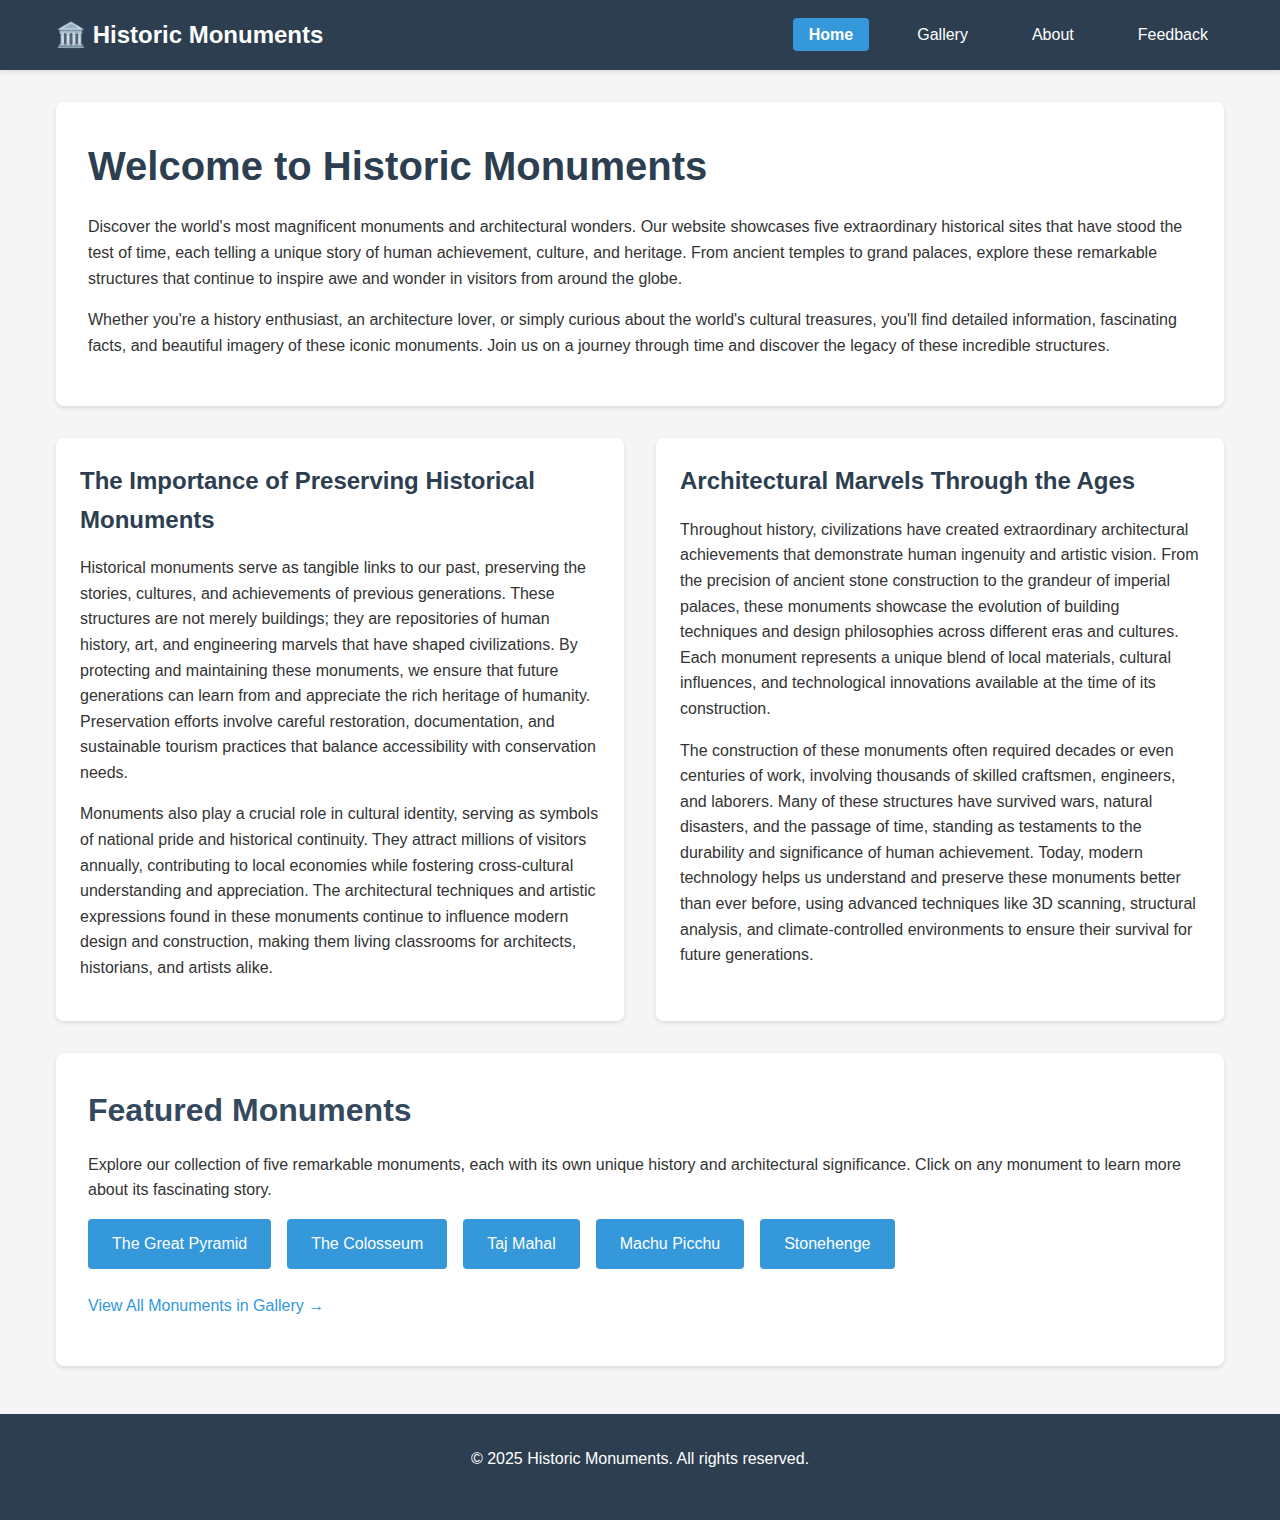
<file: index.html>
<!DOCTYPE html>
<html lang="en">
<head>
    <meta charset="UTF-8">
    <meta name="viewport" content="width=device-width, initial-scale=1.0">
    <title>Touristic Monuments - Home</title>
    <link rel="stylesheet" href="css/styles.css">
</head>
<body>
    <header>
        <div class="header-container">
            <div class="logo">🏛️ Historic Monuments</div>
            <nav>
                <ul>
                    <li><a href="index.html">Home</a></li>
                    <li><a href="gallery.html">Gallery</a></li>
                    <li><a href="about.html">About</a></li>
                    <li><a href="feedback.html">Feedback</a></li>
                </ul>
            </nav>
        </div>
    </header>

    <main>
        <section class="intro">
            <h1>Welcome to Historic Monuments</h1>
            <p>Discover the world's most magnificent monuments and architectural wonders. Our website showcases five extraordinary historical sites that have stood the test of time, each telling a unique story of human achievement, culture, and heritage. From ancient temples to grand palaces, explore these remarkable structures that continue to inspire awe and wonder in visitors from around the globe.</p>
            <p>Whether you're a history enthusiast, an architecture lover, or simply curious about the world's cultural treasures, you'll find detailed information, fascinating facts, and beautiful imagery of these iconic monuments. Join us on a journey through time and discover the legacy of these incredible structures.</p>
        </section>

        <section class="articles">
            <article>
                <h3>The Importance of Preserving Historical Monuments</h3>
                <p>Historical monuments serve as tangible links to our past, preserving the stories, cultures, and achievements of previous generations. These structures are not merely buildings; they are repositories of human history, art, and engineering marvels that have shaped civilizations. By protecting and maintaining these monuments, we ensure that future generations can learn from and appreciate the rich heritage of humanity. Preservation efforts involve careful restoration, documentation, and sustainable tourism practices that balance accessibility with conservation needs.</p>
                <p>Monuments also play a crucial role in cultural identity, serving as symbols of national pride and historical continuity. They attract millions of visitors annually, contributing to local economies while fostering cross-cultural understanding and appreciation. The architectural techniques and artistic expressions found in these monuments continue to influence modern design and construction, making them living classrooms for architects, historians, and artists alike.</p>
            </article>

            <article>
                <h3>Architectural Marvels Through the Ages</h3>
                <p>Throughout history, civilizations have created extraordinary architectural achievements that demonstrate human ingenuity and artistic vision. From the precision of ancient stone construction to the grandeur of imperial palaces, these monuments showcase the evolution of building techniques and design philosophies across different eras and cultures. Each monument represents a unique blend of local materials, cultural influences, and technological innovations available at the time of its construction.</p>
                <p>The construction of these monuments often required decades or even centuries of work, involving thousands of skilled craftsmen, engineers, and laborers. Many of these structures have survived wars, natural disasters, and the passage of time, standing as testaments to the durability and significance of human achievement. Today, modern technology helps us understand and preserve these monuments better than ever before, using advanced techniques like 3D scanning, structural analysis, and climate-controlled environments to ensure their survival for future generations.</p>
            </article>
        </section>

        <section class="featured-monuments">
            <h2>Featured Monuments</h2>
            <p>Explore our collection of five remarkable monuments, each with its own unique history and architectural significance. Click on any monument to learn more about its fascinating story.</p>
            <div class="featured-list">
                <a href="monument-1.html">The Great Pyramid</a>
                <a href="monument-2.html">The Colosseum</a>
                <a href="monument-3.html">Taj Mahal</a>
                <a href="monument-4.html">Machu Picchu</a>
                <a href="monument-5.html">Stonehenge</a>
            </div>
            <p style="margin-top: 1.5rem;"><a href="gallery.html">View All Monuments in Gallery →</a></p>
        </section>
    </main>

    <footer>
        <p>&copy; 2025 Historic Monuments. All rights reserved.</p>
    </footer>

    <script src="js/main.js"></script>
</body>
</html>
</file>
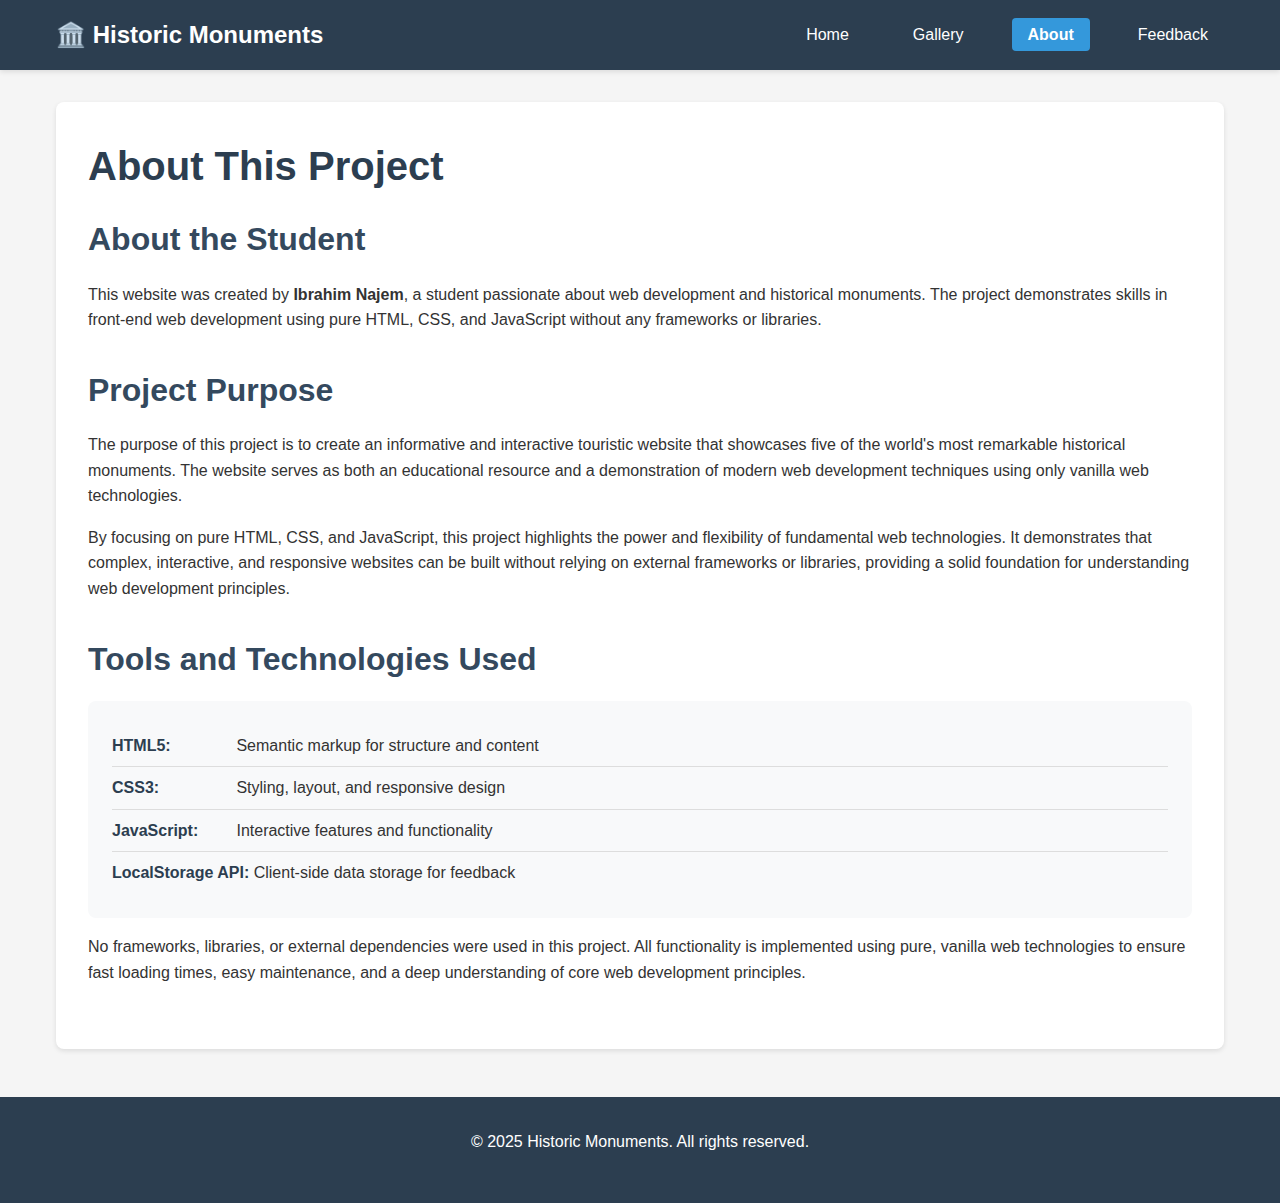
<file: about.html>
<!DOCTYPE html>
<html lang="en">
<head>
    <meta charset="UTF-8">
    <meta name="viewport" content="width=device-width, initial-scale=1.0">
    <title>About - Historic Monuments</title>
    <link rel="stylesheet" href="css/styles.css">
</head>
<body>
    <header>
        <div class="header-container">
            <div class="logo">🏛️ Historic Monuments</div>
            <nav>
                <ul>
                    <li><a href="index.html">Home</a></li>
                    <li><a href="gallery.html">Gallery</a></li>
                    <li><a href="about.html">About</a></li>
                    <li><a href="feedback.html">Feedback</a></li>
                </ul>
            </nav>
        </div>
    </header>

    <main>
        <div class="about-content">
            <h1>About This Project</h1>
            
            <section>
                <h2>About the Student</h2>
                <p>This website was created by <strong>Ibrahim Najem</strong>, a student passionate about web development and historical monuments. The project demonstrates skills in front-end web development using pure HTML, CSS, and JavaScript without any frameworks or libraries.</p>
            </section>

            <section>
                <h2>Project Purpose</h2>
                <p>The purpose of this project is to create an informative and interactive touristic website that showcases five of the world's most remarkable historical monuments. The website serves as both an educational resource and a demonstration of modern web development techniques using only vanilla web technologies.</p>
                <p>By focusing on pure HTML, CSS, and JavaScript, this project highlights the power and flexibility of fundamental web technologies. It demonstrates that complex, interactive, and responsive websites can be built without relying on external frameworks or libraries, providing a solid foundation for understanding web development principles.</p>
            </section>

            <section>
                <h2>Tools and Technologies Used</h2>
                <ul class="facts-list">
                    <li><strong>HTML5:</strong> Semantic markup for structure and content</li>
                    <li><strong>CSS3:</strong> Styling, layout, and responsive design</li>
                    <li><strong>JavaScript:</strong> Interactive features and functionality</li>
                    <li><strong>LocalStorage API:</strong> Client-side data storage for feedback</li>
                </ul>
                <p style="margin-top: 1rem;">No frameworks, libraries, or external dependencies were used in this project. All functionality is implemented using pure, vanilla web technologies to ensure fast loading times, easy maintenance, and a deep understanding of core web development principles.</p>
            </section>
        </div>
    </main>

    <footer>
        <p>&copy; 2025 Historic Monuments. All rights reserved.</p>
    </footer>

    <script src="js/main.js"></script>
</body>
</html>
</file>
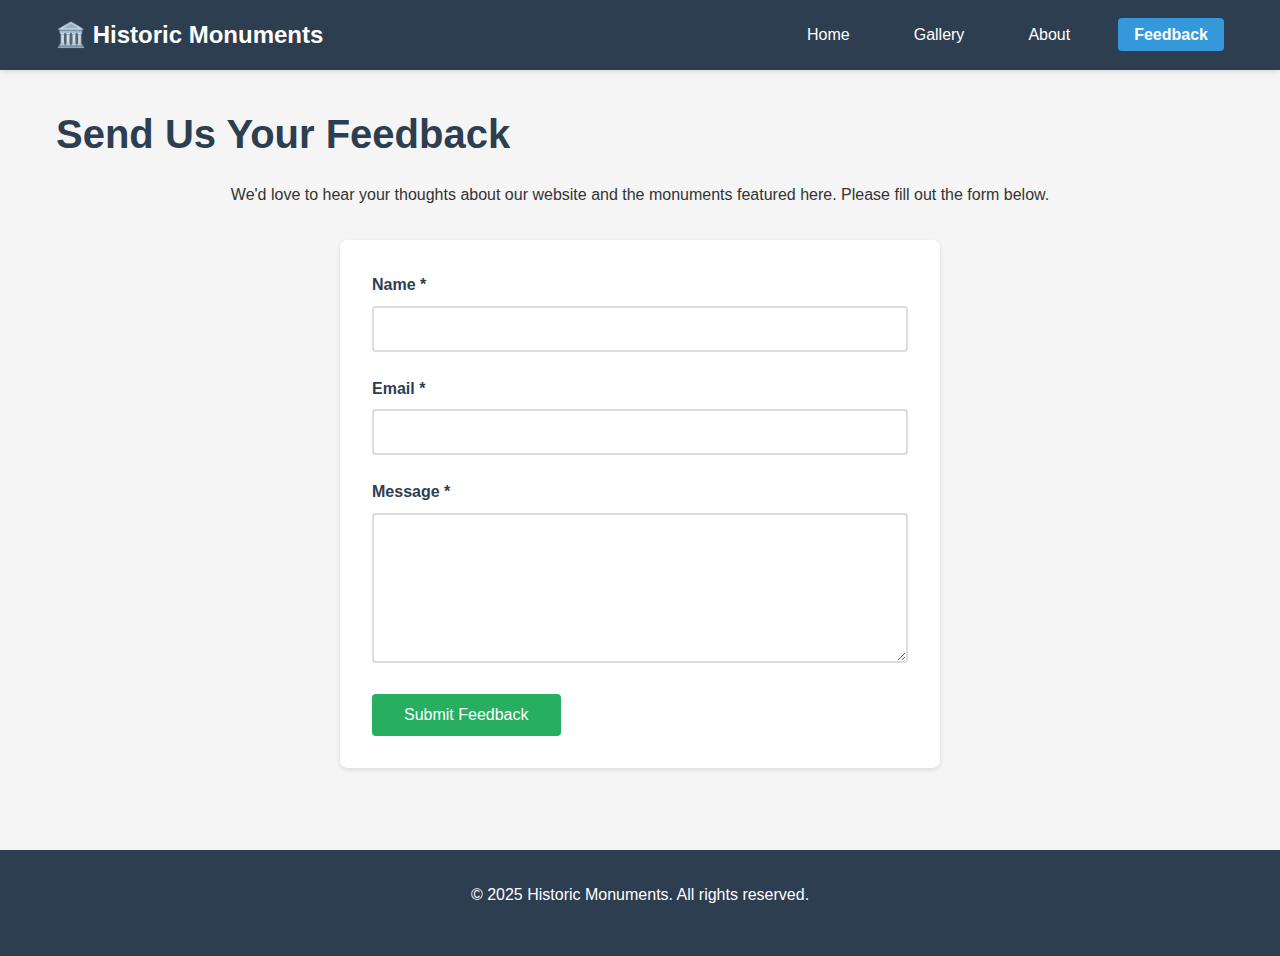
<file: feedback.html>
<!DOCTYPE html>
<html lang="en">
<head>
    <meta charset="UTF-8">
    <meta name="viewport" content="width=device-width, initial-scale=1.0">
    <title>Feedback - Historic Monuments</title>
    <link rel="stylesheet" href="css/styles.css">
</head>
<body>
    <header>
        <div class="header-container">
            <div class="logo">🏛️ Historic Monuments</div>
            <nav>
                <ul>
                    <li><a href="index.html">Home</a></li>
                    <li><a href="gallery.html">Gallery</a></li>
                    <li><a href="about.html">About</a></li>
                    <li><a href="feedback.html">Feedback</a></li>
                </ul>
            </nav>
        </div>
    </header>

    <main>
        <h1>Send Us Your Feedback</h1>
        <p style="text-align: center; margin-bottom: 2rem;">We'd love to hear your thoughts about our website and the monuments featured here. Please fill out the form below.</p>
        
        <form id="feedback-form" class="feedback-form">
            <div class="form-group">
                <label for="name">Name *</label>
                <input type="text" id="name" name="name" required>
                <span class="error-message"></span>
            </div>

            <div class="form-group">
                <label for="email">Email *</label>
                <input type="email" id="email" name="email" required>
                <span class="error-message"></span>
            </div>

            <div class="form-group">
                <label for="message">Message *</label>
                <textarea id="message" name="message" required></textarea>
                <span class="error-message"></span>
            </div>

            <button type="submit" class="submit-btn">Submit Feedback</button>
            
            <div id="success-message" class="success-message"></div>
        </form>
    </main>

    <footer>
        <p>&copy; 2025 Historic Monuments. All rights reserved.</p>
    </footer>

    <script src="js/main.js"></script>
</body>
</html>
</file>
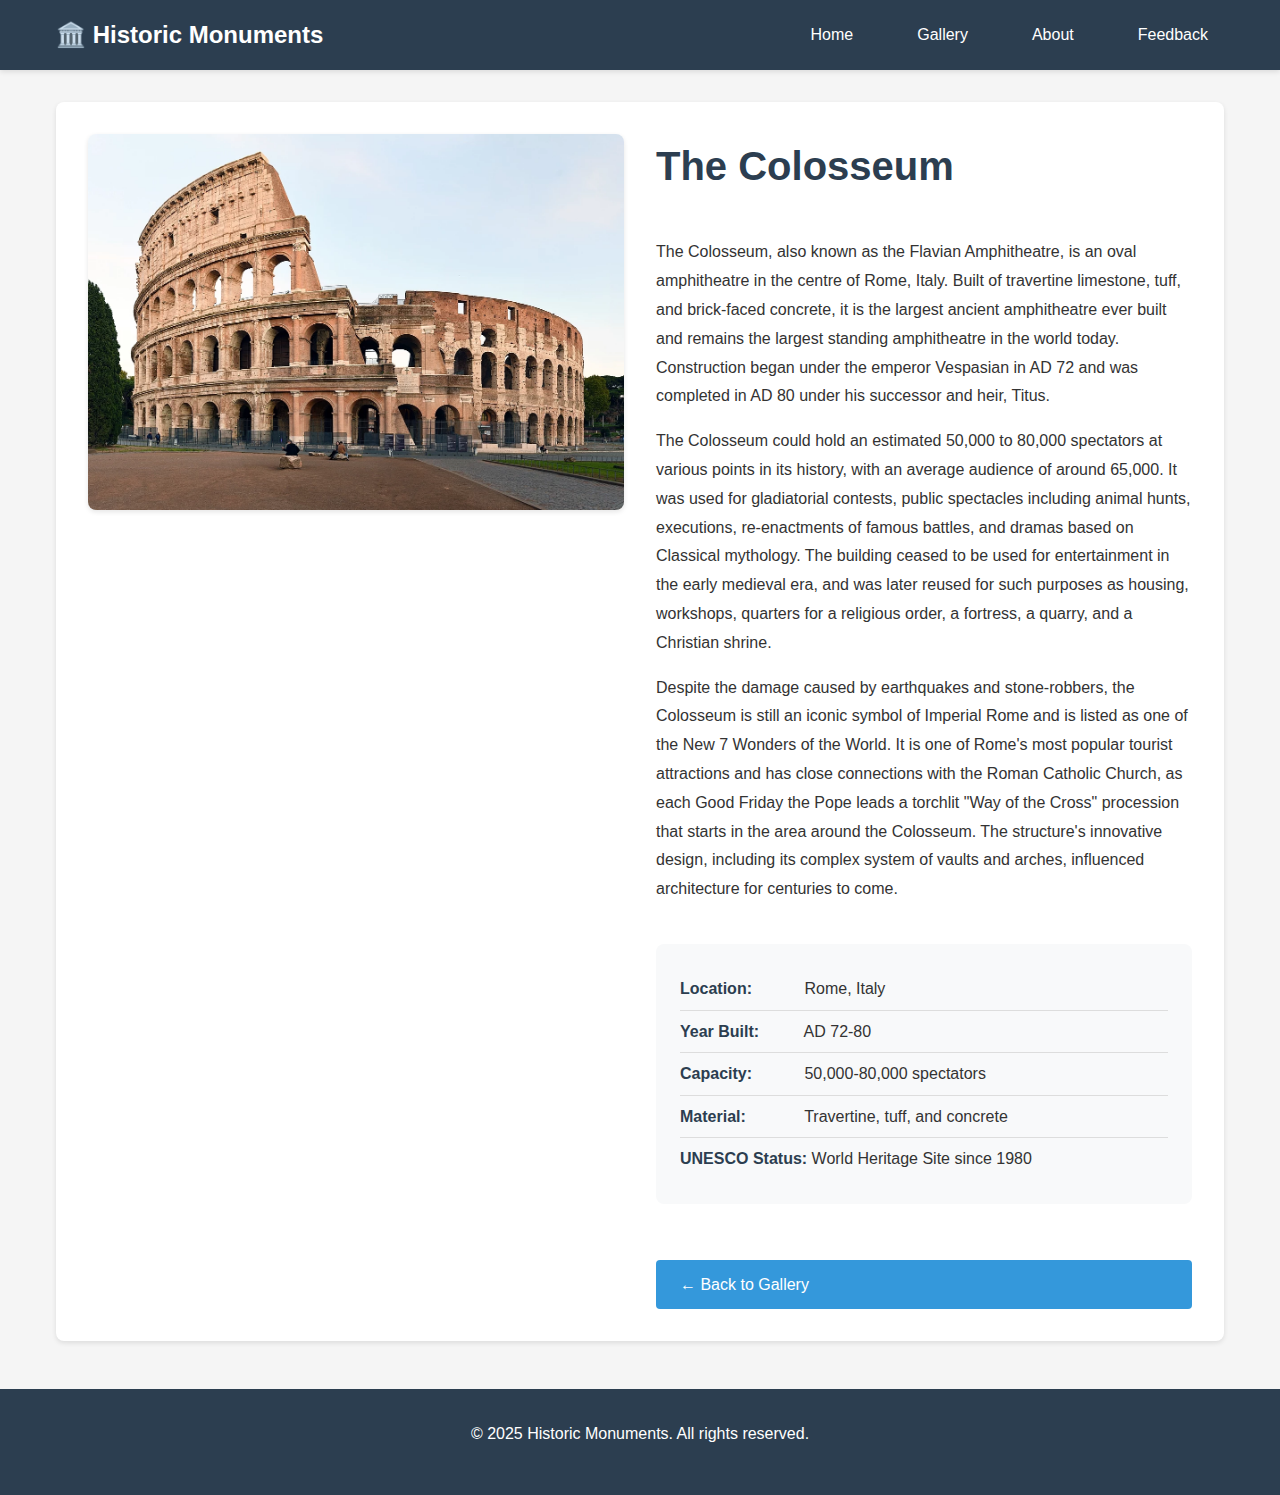
<file: monument-2.html>
<!DOCTYPE html>
<html lang="en">
<head>
    <meta charset="UTF-8">
    <meta name="viewport" content="width=device-width, initial-scale=1.0">
    <title>The Colosseum - Historic Monuments</title>
    <link rel="stylesheet" href="css/styles.css">
</head>
<body>
    <header>
        <div class="header-container">
            <div class="logo">🏛️ Historic Monuments</div>
            <nav>
                <ul>
                    <li><a href="index.html">Home</a></li>
                    <li><a href="gallery.html">Gallery</a></li>
                    <li><a href="about.html">About</a></li>
                    <li><a href="feedback.html">Feedback</a></li>
                </ul>
            </nav>
        </div>
    </header>

    <main>
        <div class="monument-detail">
            <div>
                <img src="images/The Colosseum.png" alt="The Colosseum in Rome" class="monument-image">
            </div>
            <div class="monument-info">
                <h1>The Colosseum</h1>
                <section class="monument-description">
                    <p>The Colosseum, also known as the Flavian Amphitheatre, is an oval amphitheatre in the centre of Rome, Italy. Built of travertine limestone, tuff, and brick-faced concrete, it is the largest ancient amphitheatre ever built and remains the largest standing amphitheatre in the world today. Construction began under the emperor Vespasian in AD 72 and was completed in AD 80 under his successor and heir, Titus.</p>
                    <p>The Colosseum could hold an estimated 50,000 to 80,000 spectators at various points in its history, with an average audience of around 65,000. It was used for gladiatorial contests, public spectacles including animal hunts, executions, re-enactments of famous battles, and dramas based on Classical mythology. The building ceased to be used for entertainment in the early medieval era, and was later reused for such purposes as housing, workshops, quarters for a religious order, a fortress, a quarry, and a Christian shrine.</p>
                    <p>Despite the damage caused by earthquakes and stone-robbers, the Colosseum is still an iconic symbol of Imperial Rome and is listed as one of the New 7 Wonders of the World. It is one of Rome's most popular tourist attractions and has close connections with the Roman Catholic Church, as each Good Friday the Pope leads a torchlit "Way of the Cross" procession that starts in the area around the Colosseum. The structure's innovative design, including its complex system of vaults and arches, influenced architecture for centuries to come.</p>
                </section>
                <ul class="facts-list">
                    <li><strong>Location:</strong> Rome, Italy</li>
                    <li><strong>Year Built:</strong> AD 72-80</li>
                    <li><strong>Capacity:</strong> 50,000-80,000 spectators</li>
                    <li><strong>Material:</strong> Travertine, tuff, and concrete</li>
                    <li><strong>UNESCO Status:</strong> World Heritage Site since 1980</li>
                </ul>
                <a href="gallery.html" class="back-link">← Back to Gallery</a>
            </div>
        </div>
    </main>

    <footer>
        <p>&copy; 2025 Historic Monuments. All rights reserved.</p>
    </footer>

    <script src="js/main.js"></script>
</body>
</html>
</file>
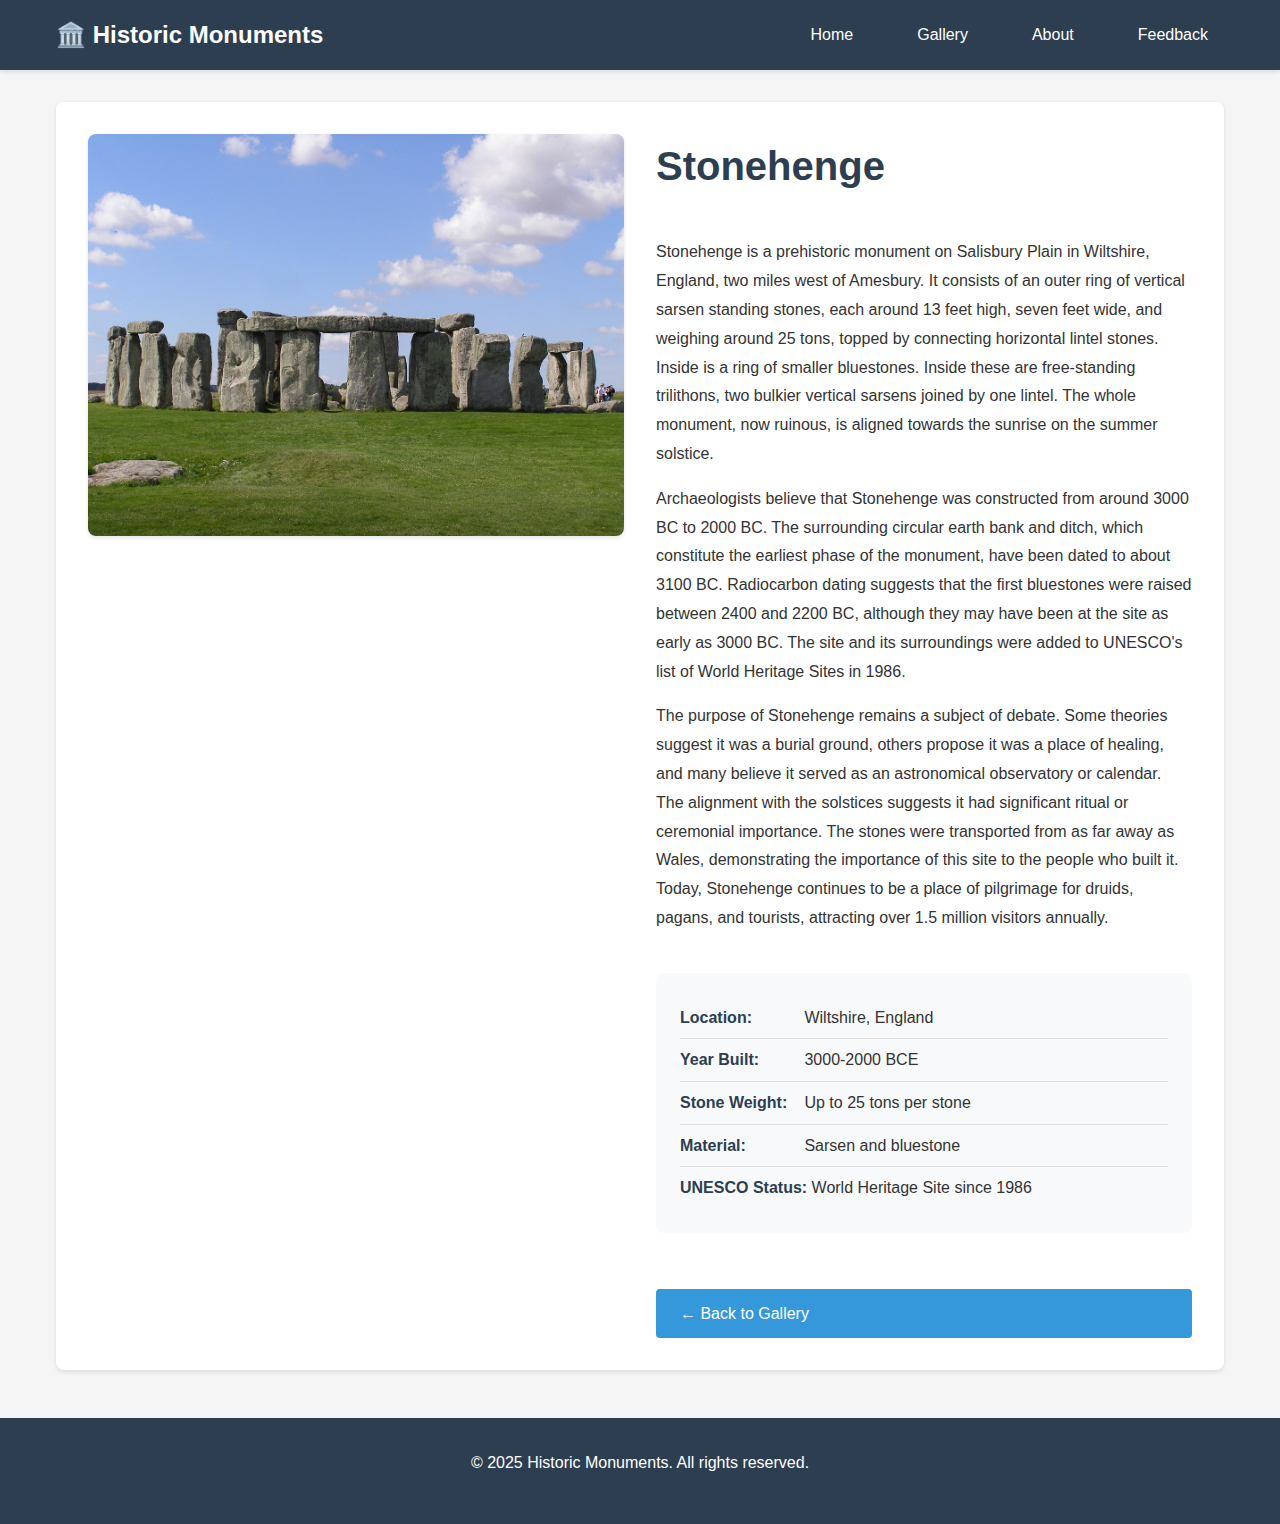
<file: monument-5.html>
<!DOCTYPE html>
<html lang="en">
<head>
    <meta charset="UTF-8">
    <meta name="viewport" content="width=device-width, initial-scale=1.0">
    <title>Stonehenge - Historic Monuments</title>
    <link rel="stylesheet" href="css/styles.css">
</head>
<body>
    <header>
        <div class="header-container">
            <div class="logo">🏛️ Historic Monuments</div>
            <nav>
                <ul>
                    <li><a href="index.html">Home</a></li>
                    <li><a href="gallery.html">Gallery</a></li>
                    <li><a href="about.html">About</a></li>
                    <li><a href="feedback.html">Feedback</a></li>
                </ul>
            </nav>
        </div>
    </header>

    <main>
        <div class="monument-detail">
            <div>
                <img src="images/Stonehenge.png" alt="Stonehenge in England" class="monument-image">
            </div>
            <div class="monument-info">
                <h1>Stonehenge</h1>
                <section class="monument-description">
                    <p>Stonehenge is a prehistoric monument on Salisbury Plain in Wiltshire, England, two miles west of Amesbury. It consists of an outer ring of vertical sarsen standing stones, each around 13 feet high, seven feet wide, and weighing around 25 tons, topped by connecting horizontal lintel stones. Inside is a ring of smaller bluestones. Inside these are free-standing trilithons, two bulkier vertical sarsens joined by one lintel. The whole monument, now ruinous, is aligned towards the sunrise on the summer solstice.</p>
                    <p>Archaeologists believe that Stonehenge was constructed from around 3000 BC to 2000 BC. The surrounding circular earth bank and ditch, which constitute the earliest phase of the monument, have been dated to about 3100 BC. Radiocarbon dating suggests that the first bluestones were raised between 2400 and 2200 BC, although they may have been at the site as early as 3000 BC. The site and its surroundings were added to UNESCO's list of World Heritage Sites in 1986.</p>
                    <p>The purpose of Stonehenge remains a subject of debate. Some theories suggest it was a burial ground, others propose it was a place of healing, and many believe it served as an astronomical observatory or calendar. The alignment with the solstices suggests it had significant ritual or ceremonial importance. The stones were transported from as far away as Wales, demonstrating the importance of this site to the people who built it. Today, Stonehenge continues to be a place of pilgrimage for druids, pagans, and tourists, attracting over 1.5 million visitors annually.</p>
                </section>
                <ul class="facts-list">
                    <li><strong>Location:</strong> Wiltshire, England</li>
                    <li><strong>Year Built:</strong> 3000-2000 BCE</li>
                    <li><strong>Stone Weight:</strong> Up to 25 tons per stone</li>
                    <li><strong>Material:</strong> Sarsen and bluestone</li>
                    <li><strong>UNESCO Status:</strong> World Heritage Site since 1986</li>
                </ul>
                <a href="gallery.html" class="back-link">← Back to Gallery</a>
            </div>
        </div>
    </main>

    <footer>
        <p>&copy; 2025 Historic Monuments. All rights reserved.</p>
    </footer>

    <script src="js/main.js"></script>
</body>
</html>
</file>
<file: css/styles.css>
/* Reset and Base Styles */
* {
    margin: 0;
    padding: 0;
    box-sizing: border-box;
}

body {
    font-family: 'Segoe UI', Tahoma, Geneva, Verdana, sans-serif;
    line-height: 1.6;
    color: #333;
    background-color: #f5f5f5;
}

/* Typography */
h1 {
    font-size: 2.5rem;
    margin-bottom: 1rem;
    color: #2c3e50;
}

h2 {
    font-size: 2rem;
    margin-bottom: 1rem;
    color: #34495e;
}

h3 {
    font-size: 1.5rem;
    margin-bottom: 0.75rem;
    color: #34495e;
}

p {
    margin-bottom: 1rem;
}

a {
    color: #3498db;
    text-decoration: none;
    transition: color 0.3s ease;
}

a:hover {
    color: #2980b9;
}

a:focus {
    outline: 2px solid #3498db;
    outline-offset: 2px;
}

/* Header and Navigation */
header {
    background-color: #2c3e50;
    color: white;
    padding: 1rem 0;
    box-shadow: 0 2px 5px rgba(0,0,0,0.1);
}

.header-container {
    max-width: 1200px;
    margin: 0 auto;
    padding: 0 1rem;
    display: flex;
    justify-content: space-between;
    align-items: center;
}

.logo {
    font-size: 1.5rem;
    font-weight: bold;
}

nav ul {
    list-style: none;
    display: flex;
    gap: 2rem;
}

nav a {
    color: white;
    padding: 0.5rem 1rem;
    border-radius: 4px;
    transition: background-color 0.3s ease;
}

nav a:hover {
    background-color: #34495e;
}

nav a.active {
    background-color: #3498db;
    font-weight: bold;
}

nav a:focus {
    outline: 2px solid #3498db;
    outline-offset: 2px;
}

/* Main Content */
main {
    max-width: 1200px;
    margin: 2rem auto;
    padding: 0 1rem;
    min-height: calc(100vh - 200px);
}

/* Footer */
footer {
    background-color: #2c3e50;
    color: white;
    text-align: center;
    padding: 2rem 0;
    margin-top: 3rem;
}

/* Intro Section */
.intro {
    background-color: white;
    padding: 2rem;
    border-radius: 8px;
    margin-bottom: 2rem;
    box-shadow: 0 2px 5px rgba(0,0,0,0.1);
}

/* Articles */
.articles {
    display: grid;
    grid-template-columns: repeat(auto-fit, minmax(300px, 1fr));
    gap: 2rem;
    margin-bottom: 2rem;
}

article {
    background-color: white;
    padding: 1.5rem;
    border-radius: 8px;
    box-shadow: 0 2px 5px rgba(0,0,0,0.1);
}

article h3 {
    margin-bottom: 1rem;
    color: #2c3e50;
}

/* Featured Monuments */
.featured-monuments {
    background-color: white;
    padding: 2rem;
    border-radius: 8px;
    box-shadow: 0 2px 5px rgba(0,0,0,0.1);
    margin-bottom: 2rem;
}

.featured-list {
    display: flex;
    flex-wrap: wrap;
    gap: 1rem;
    margin-top: 1rem;
}

.featured-list a {
    display: inline-block;
    padding: 0.75rem 1.5rem;
    background-color: #3498db;
    color: white;
    border-radius: 4px;
    transition: background-color 0.3s ease;
}

.featured-list a:hover {
    background-color: #2980b9;
}

/* Gallery */
.gallery {
    display: grid;
    grid-template-columns: repeat(auto-fill, minmax(250px, 1fr));
    gap: 1.5rem;
    margin-top: 2rem;
}

.gallery-item {
    position: relative;
    overflow: hidden;
    border-radius: 8px;
    box-shadow: 0 2px 5px rgba(0,0,0,0.1);
    cursor: pointer;
    transition: transform 0.3s ease, box-shadow 0.3s ease;
    aspect-ratio: 4/3;
    background: linear-gradient(135deg, #667eea 0%, #764ba2 100%);
}

.gallery-item:hover {
    transform: translateY(-5px);
    box-shadow: 0 5px 15px rgba(0,0,0,0.2);
}

.gallery-item img {
    width: 100%;
    height: 100%;
    object-fit: cover;
    display: block;
    position: absolute;
    top: 0;
    left: 0;
    z-index: 1;
}

/* Placeholder text when image fails to load */
.gallery-item .placeholder-text {
    position: absolute;
    top: 50%;
    left: 50%;
    transform: translate(-50%, -50%);
    color: white;
    font-size: 1.5rem;
    font-weight: bold;
    text-align: center;
    z-index: 2;
    padding: 1rem;
    text-shadow: 2px 2px 4px rgba(0,0,0,0.7);
    pointer-events: none;
    width: 100%;
}

.gallery-item .placeholder-text.hidden {
    display: none;
}

.gallery-item .monument-name {
    position: absolute;
    bottom: 0;
    left: 0;
    right: 0;
    background: linear-gradient(to top, rgba(0,0,0,0.8), transparent);
    color: white;
    padding: 1rem;
    font-weight: bold;
}

.gallery-item .monument-name a {
    color: white;
    text-decoration: none;
}

.gallery-item .monument-name a:hover {
    text-decoration: underline;
}

/* Search/Filter */
.search-container {
    margin-bottom: 2rem;
}

.search-container input,
.search-container select {
    width: 100%;
    max-width: 400px;
    padding: 0.75rem;
    border: 2px solid #ddd;
    border-radius: 4px;
    font-size: 1rem;
    font-family: inherit;
}

.search-container select {
    margin-top: 1rem;
    background-color: white;
    cursor: pointer;
}

.search-container input:focus,
.search-container select:focus {
    outline: 2px solid #3498db;
    border-color: #3498db;
}

/* Monument Detail Page */
.monument-detail {
    display: grid;
    grid-template-columns: 1fr 1fr;
    gap: 2rem;
    background-color: white;
    padding: 2rem;
    border-radius: 8px;
    box-shadow: 0 2px 5px rgba(0,0,0,0.1);
}

.monument-image {
    width: 100%;
    height: auto;
    border-radius: 8px;
    box-shadow: 0 2px 5px rgba(0,0,0,0.1);
}

.monument-info {
    display: flex;
    flex-direction: column;
    gap: 1.5rem;
}

.monument-description {
    line-height: 1.8;
}

.facts-list {
    background-color: #f8f9fa;
    padding: 1.5rem;
    border-radius: 8px;
    list-style: none;
}

.facts-list li {
    padding: 0.5rem 0;
    border-bottom: 1px solid #ddd;
}

.facts-list li:last-child {
    border-bottom: none;
}

.facts-list strong {
    color: #2c3e50;
    display: inline-block;
    min-width: 120px;
}

.back-link {
    display: inline-block;
    margin-top: 2rem;
    padding: 0.75rem 1.5rem;
    background-color: #3498db;
    color: white;
    border-radius: 4px;
    transition: background-color 0.3s ease;
}

.back-link:hover {
    background-color: #2980b9;
}

/* About Page */
.about-content {
    background-color: white;
    padding: 2rem;
    border-radius: 8px;
    box-shadow: 0 2px 5px rgba(0,0,0,0.1);
}

.about-content section {
    margin-bottom: 2rem;
}

/* Feedback Form */
.feedback-form {
    background-color: white;
    padding: 2rem;
    border-radius: 8px;
    box-shadow: 0 2px 5px rgba(0,0,0,0.1);
    max-width: 600px;
    margin: 0 auto;
}

.form-group {
    margin-bottom: 1.5rem;
}

.form-group label {
    display: block;
    margin-bottom: 0.5rem;
    font-weight: bold;
    color: #2c3e50;
}

.form-group input,
.form-group textarea {
    width: 100%;
    padding: 0.75rem;
    border: 2px solid #ddd;
    border-radius: 4px;
    font-size: 1rem;
    font-family: inherit;
}

.form-group input:focus,
.form-group textarea:focus {
    outline: 2px solid #3498db;
    border-color: #3498db;
}

.form-group textarea {
    min-height: 150px;
    resize: vertical;
}

.error-message {
    color: #e74c3c;
    font-size: 0.875rem;
    margin-top: 0.25rem;
    display: none;
}

.error-message.show {
    display: block;
}

.form-group.error input,
.form-group.error textarea {
    border-color: #e74c3c;
}

.submit-btn {
    background-color: #27ae60;
    color: white;
    padding: 0.75rem 2rem;
    border: none;
    border-radius: 4px;
    font-size: 1rem;
    cursor: pointer;
    transition: background-color 0.3s ease;
}

.submit-btn:hover {
    background-color: #229954;
}

.submit-btn:focus {
    outline: 2px solid #27ae60;
    outline-offset: 2px;
}

.success-message {
    background-color: #d4edda;
    color: #155724;
    padding: 1rem;
    border-radius: 4px;
    margin-top: 1rem;
    display: none;
}

.success-message.show {
    display: block;
}

/* Modal/Lightbox */
.modal {
    display: none;
    position: fixed;
    z-index: 1000;
    left: 0;
    top: 0;
    width: 100%;
    height: 100%;
    background-color: rgba(0,0,0,0.9);
    animation: fadeIn 0.3s ease;
}

.modal.show {
    display: flex;
    justify-content: center;
    align-items: center;
}

.modal-content {
    position: relative;
    max-width: 90%;
    max-height: 90%;
    background-color: white;
    border-radius: 8px;
    padding: 2rem;
    animation: slideIn 0.3s ease;
}

.modal-image {
    max-width: 100%;
    max-height: 70vh;
    height: auto;
    border-radius: 8px;
    display: block;
    margin: 0 auto;
}

.modal-title {
    text-align: center;
    margin-top: 1rem;
    color: #2c3e50;
}

.modal-close {
    position: absolute;
    top: 1rem;
    right: 1rem;
    font-size: 2rem;
    font-weight: bold;
    color: #333;
    background: none;
    border: none;
    cursor: pointer;
    width: 40px;
    height: 40px;
    display: flex;
    align-items: center;
    justify-content: center;
    border-radius: 50%;
    transition: background-color 0.3s ease;
}

.modal-close:hover {
    background-color: #f0f0f0;
}

.modal-close:focus {
    outline: 2px solid #3498db;
    outline-offset: 2px;
}

@keyframes fadeIn {
    from { opacity: 0; }
    to { opacity: 1; }
}

@keyframes slideIn {
    from {
        transform: scale(0.9);
        opacity: 0;
    }
    to {
        transform: scale(1);
        opacity: 1;
    }
}

/* Responsive Design - Tablet (768px) */
@media (max-width: 768px) {
    h1 {
        font-size: 2rem;
    }

    h2 {
        font-size: 1.75rem;
    }

    .header-container {
        flex-direction: column;
        gap: 1rem;
    }

    nav ul {
        flex-wrap: wrap;
        gap: 1rem;
        justify-content: center;
    }

    .articles {
        grid-template-columns: 1fr;
    }

    .monument-detail {
        grid-template-columns: 1fr;
    }

    .gallery {
        grid-template-columns: repeat(auto-fill, minmax(200px, 1fr));
        gap: 1rem;
    }

    .modal-content {
        padding: 1rem;
    }
}

/* Responsive Design - Mobile (480px) */
@media (max-width: 480px) {
    h1 {
        font-size: 1.75rem;
    }

    h2 {
        font-size: 1.5rem;
    }

    main {
        margin: 1rem auto;
        padding: 0 0.5rem;
    }

    .intro,
    article,
    .featured-monuments,
    .monument-detail,
    .about-content,
    .feedback-form {
        padding: 1rem;
    }

    nav ul {
        flex-direction: column;
        width: 100%;
        gap: 0.5rem;
    }

    nav a {
        display: block;
        text-align: center;
    }

    .gallery {
        grid-template-columns: 1fr;
    }

    .featured-list {
        flex-direction: column;
    }

    .modal-content {
        max-width: 95%;
        padding: 0.5rem;
    }

    .modal-close {
        top: 0.5rem;
        right: 0.5rem;
    }
}
</file>
